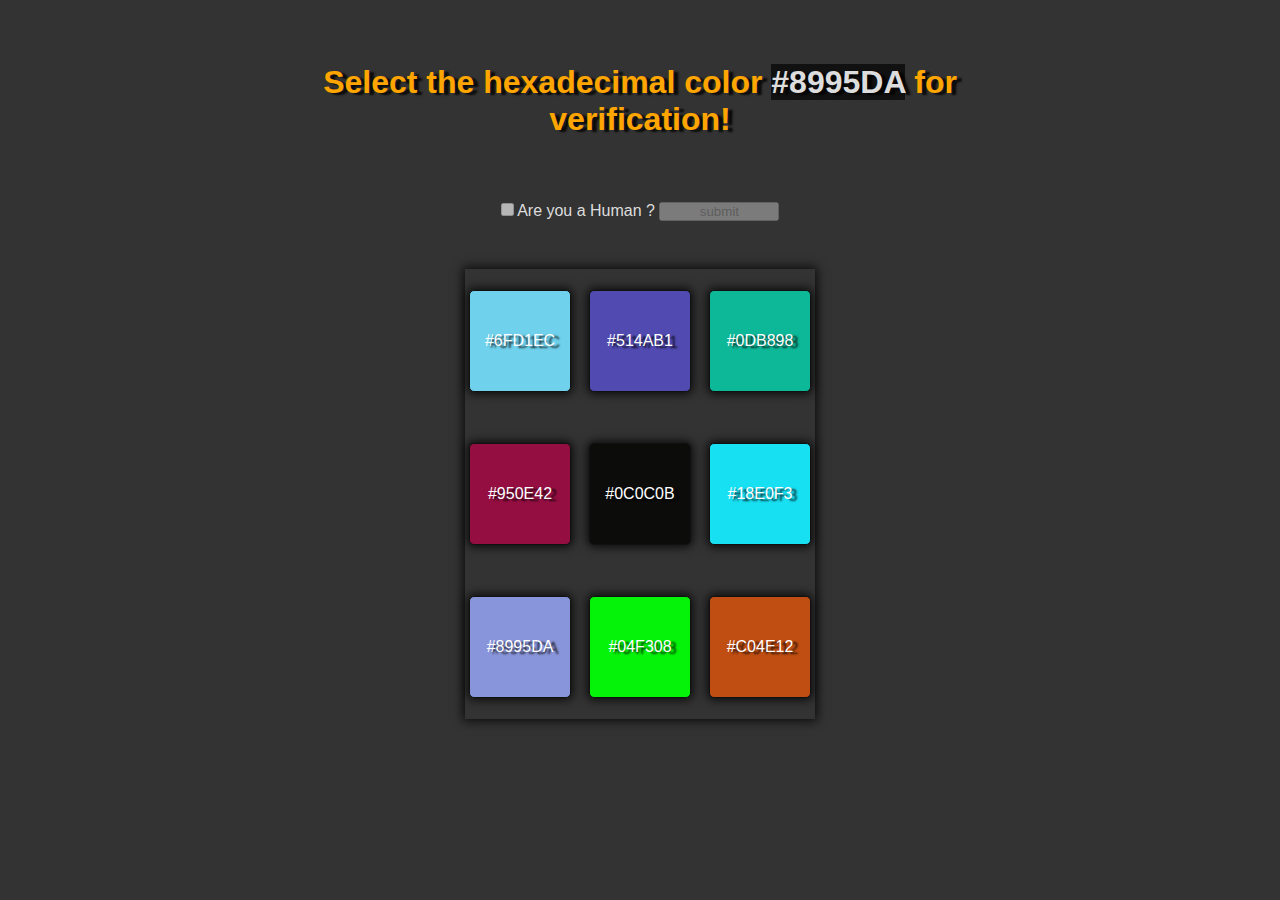
<file: index.html>
<!DOCTYPE html>
<html lang="en">
<head>
    <meta charset="UTF-8">
    <meta http-equiv="X-UA-Compatible" content="IE=edge">
    <meta name="viewport" content="width=device-width, initial-scale=1.0">
    <title>I am Not a robot</title>
    <link rel="stylesheet" href="style.css">
    <link href="https://cdn.jsdelivr.net/npm/bootstrap@5.1.3/dist/css/bootstrap.min.css" rel="stylesheet" integrity="sha384-1BmE4kWBq78iYhFldvKuhfTAU6auU8tT94WrHftjDbrCEXSU1oBoqyl2QvZ6jIW3" crossorigin="anonymous">

</head>
<body>
    <div class="formContainer">
        <form action="succes.html">
             <h1>Select the hexadecimal color <span id="SelectColor"></span> for verification!</h1>
             <input type="checkbox" id="checkbox">
             <label for="checkbox">Are you a Human ?</label>
             <button class="btn btn-light" type="submit">submit</button>
        </form>
    </div>
    <main class="container">
        <div class="element"></div>
        <div class="element"></div>
        <div class="element"></div>
        <div class="element"></div>
        <div class="element"></div>
        <div class="element"></div>
        <div class="element"></div>
        <div class="element"></div>
        <div class="element"></div>
    </main>
    <script src="app.js"></script>
</body>
</html>
</file>
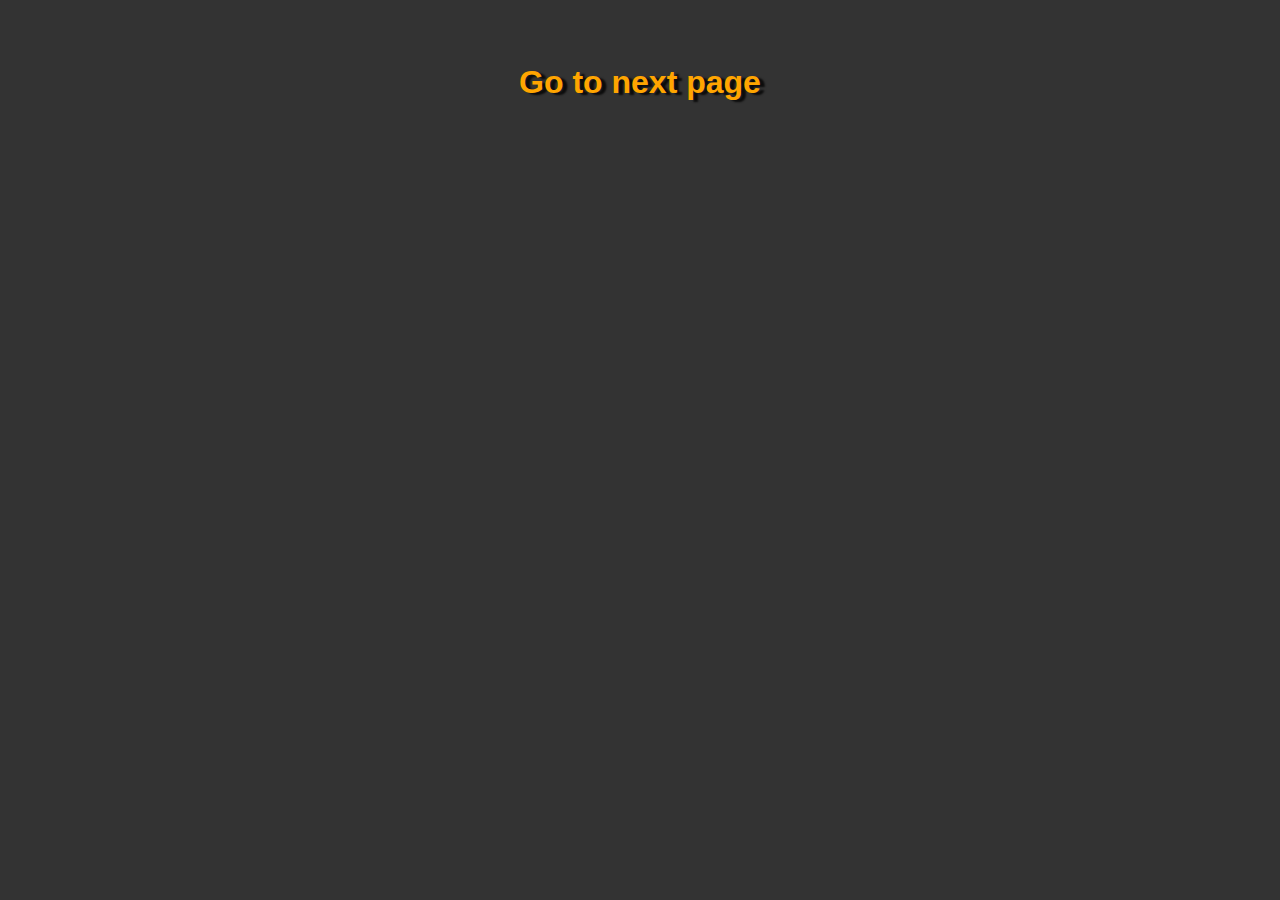
<file: succes.html>
<!DOCTYPE html>
<html lang="en">
<head>
    <meta charset="UTF-8">
    <meta http-equiv="X-UA-Compatible" content="IE=edge">
    <meta name="viewport" content="width=device-width, initial-scale=1.0">
    <link rel="stylesheet" href="style.css">
    <title>Document</title>
    <!-- <style>
        body{
            text-align: center;
            font-size: 5rem;
            text-transform: uppercase;
        }
    </style> -->
</head>
<body>
    <h1>Go to next page</h1>
</body>
</html>
</file>
<file: style.css>
* {
  max-width: 700px;
  margin: 0 auto;
  padding: 0 !important;
  /* display: flex; */
  flex-direction: column;
  justify-content: center;
  align-items: center;
  text-align: center;
  font-family: "Segoe UI", Tahoma, Geneva, Verdana, sans-serif;
}
body {
     background: #333!important;
}
:root {
  --light-c: #ddd;
  --dark-c: #111;
  --text-shadow: 5px 2px 2px rgba(0, 0, 0, 0.8);
}
h1 {
  color: orange;
  margin: 4rem 0;
  text-shadow: var(--text-shadow);
}
h1 span {
  background-color: var(--dark-c);
  color: var(--light-c);
  padding: 0.2rem 1rem;
}
label {
  color: var(--light-c);
}
.container {
    margin-top:  3rem;;
  width: 350px;
  height: 450px;
  display: grid;
  grid-template-columns: repeat(3, 1fr);
  gap: 10px;
  box-shadow: 0 0 10px 2px rgba(0, 0, 0, 0.8);
}
.element {
  width: 100px;
  height: 100px;
  border: 1px solid var(--dark-c);
  box-shadow: 0 0 10px 2px rgba(0, 0, 0, 0.8);
  display: flex;
  align-items: center;
  color: white;
  text-shadow: var(--text-shadow);
  border-radius: 5px;
  transition:all 0.3s ease;
}
.element:hover{
    cursor: pointer;
    box-shadow: inset 0 0 40px 5px var(--dark-c);
    border-radius:50%;
}

input[type="checkbox"], label{
    display: inline;
    size:  10px;
}
.btn{
    width: 120px;
}
</file>
